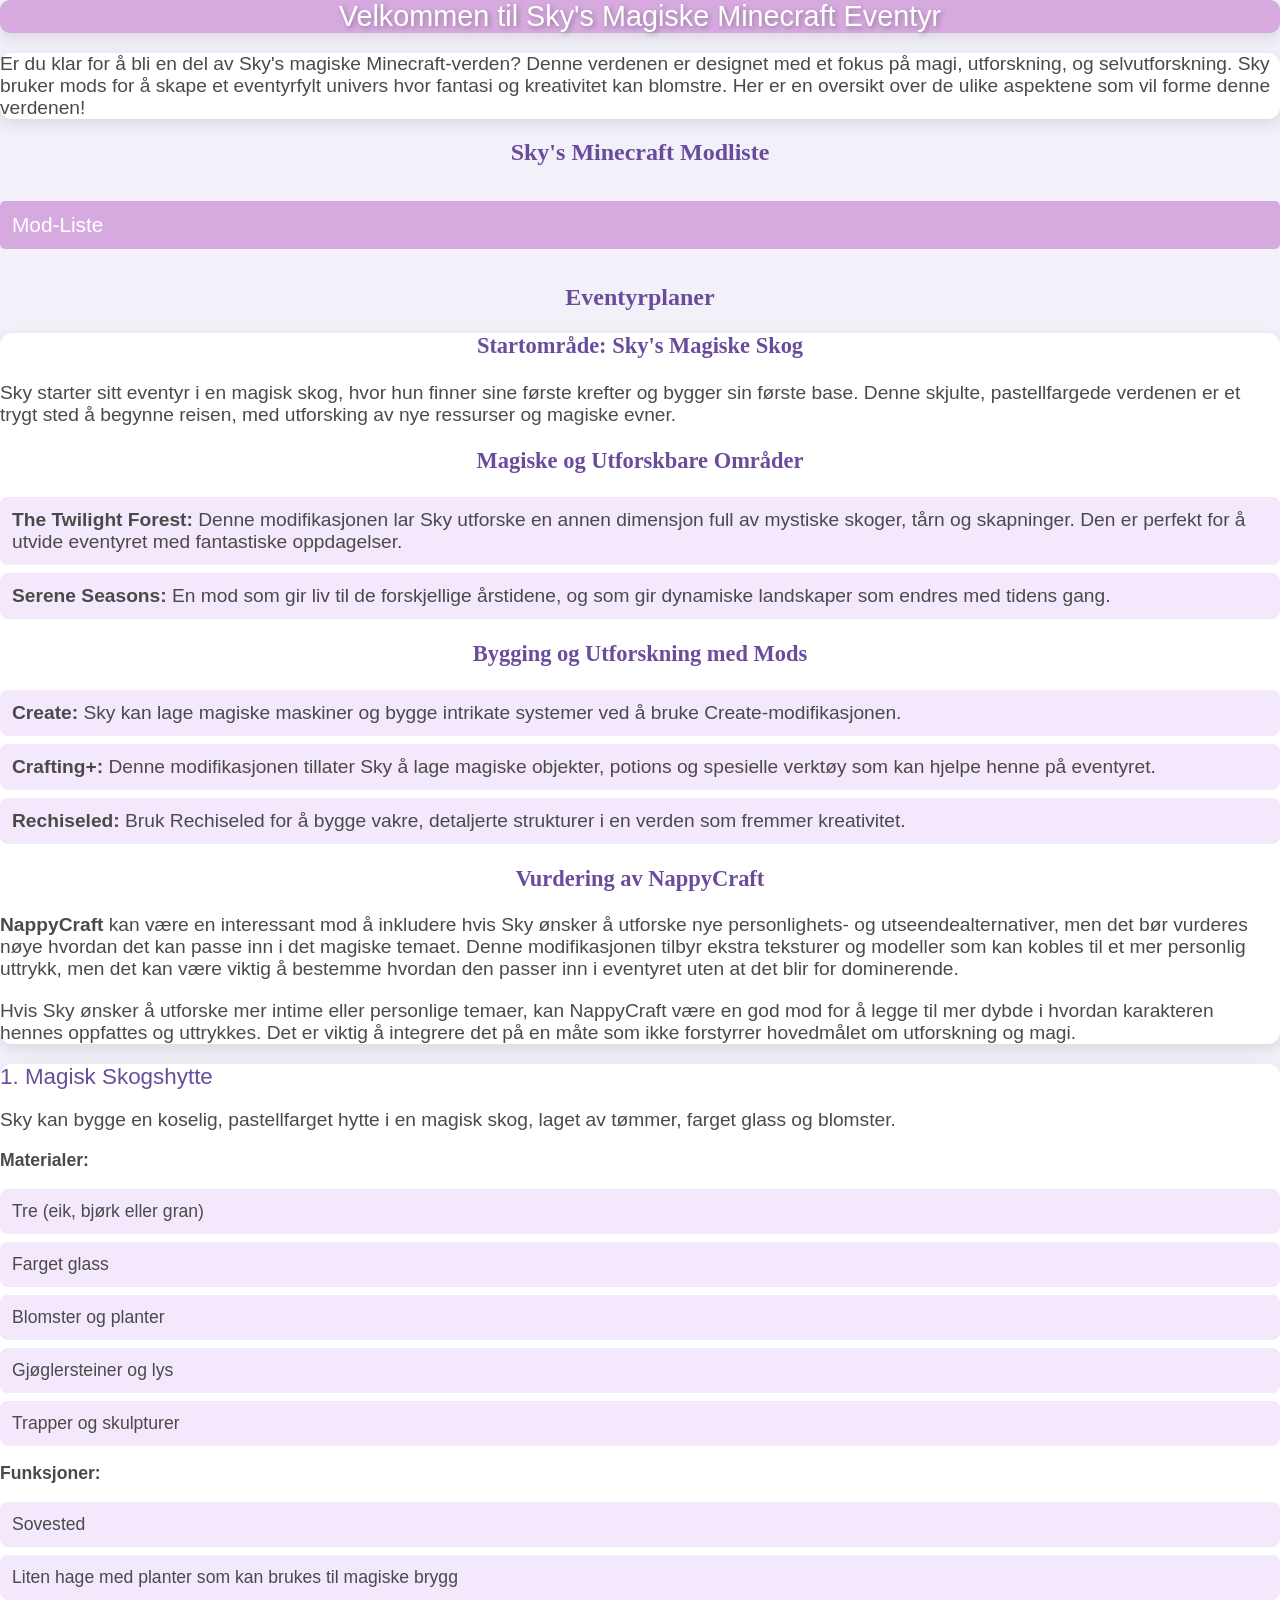
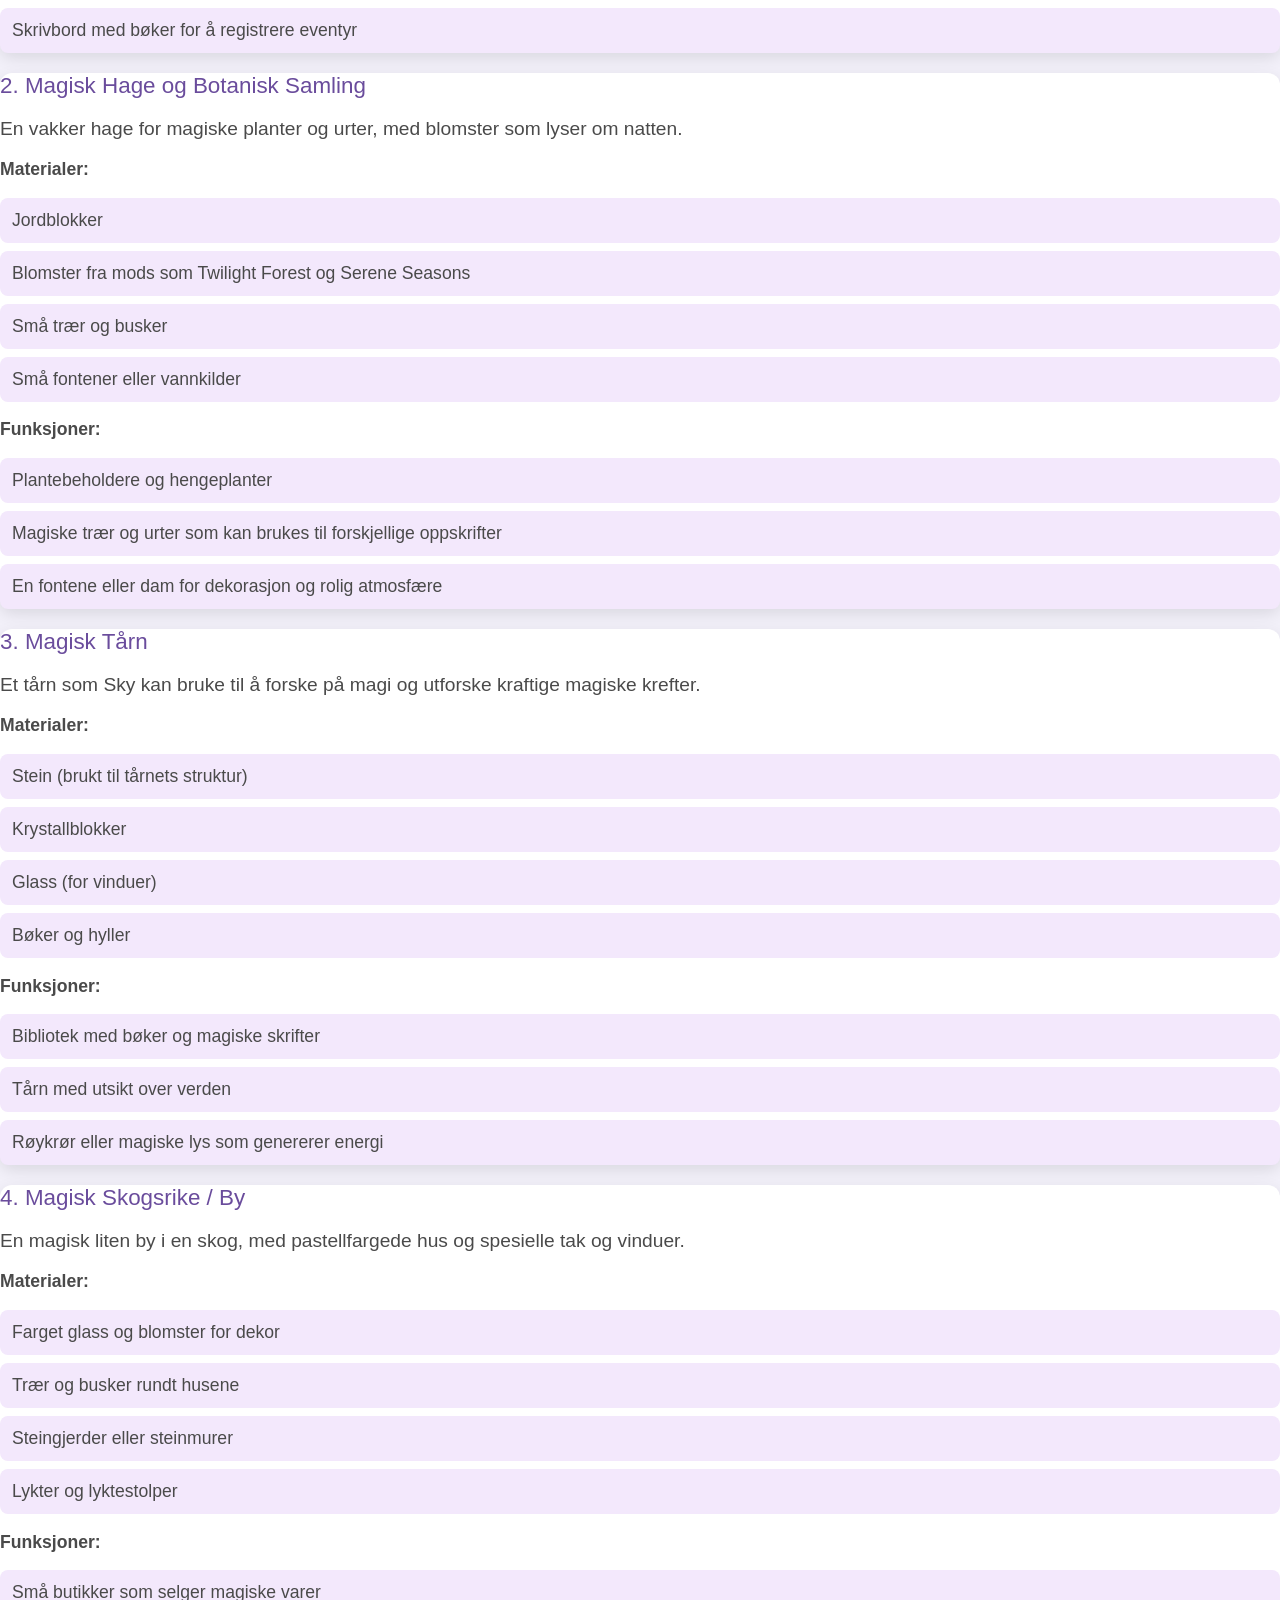
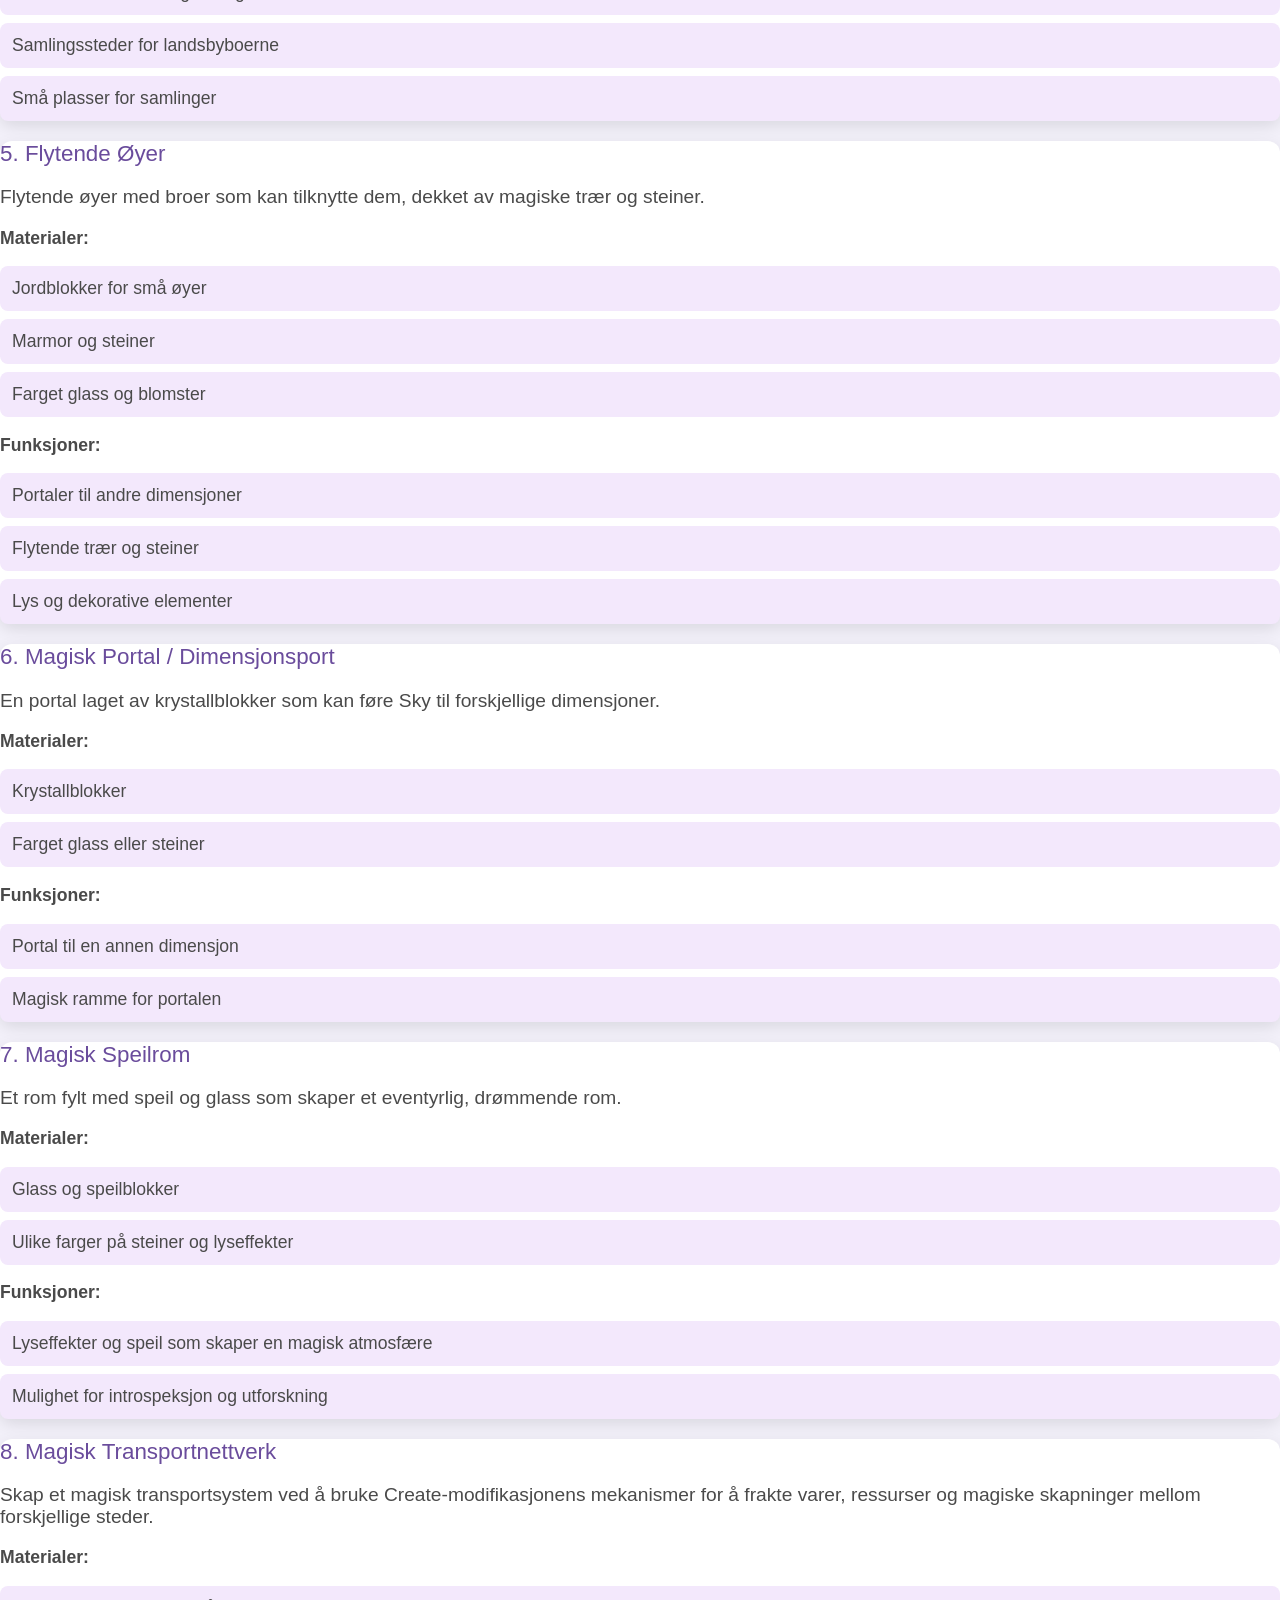
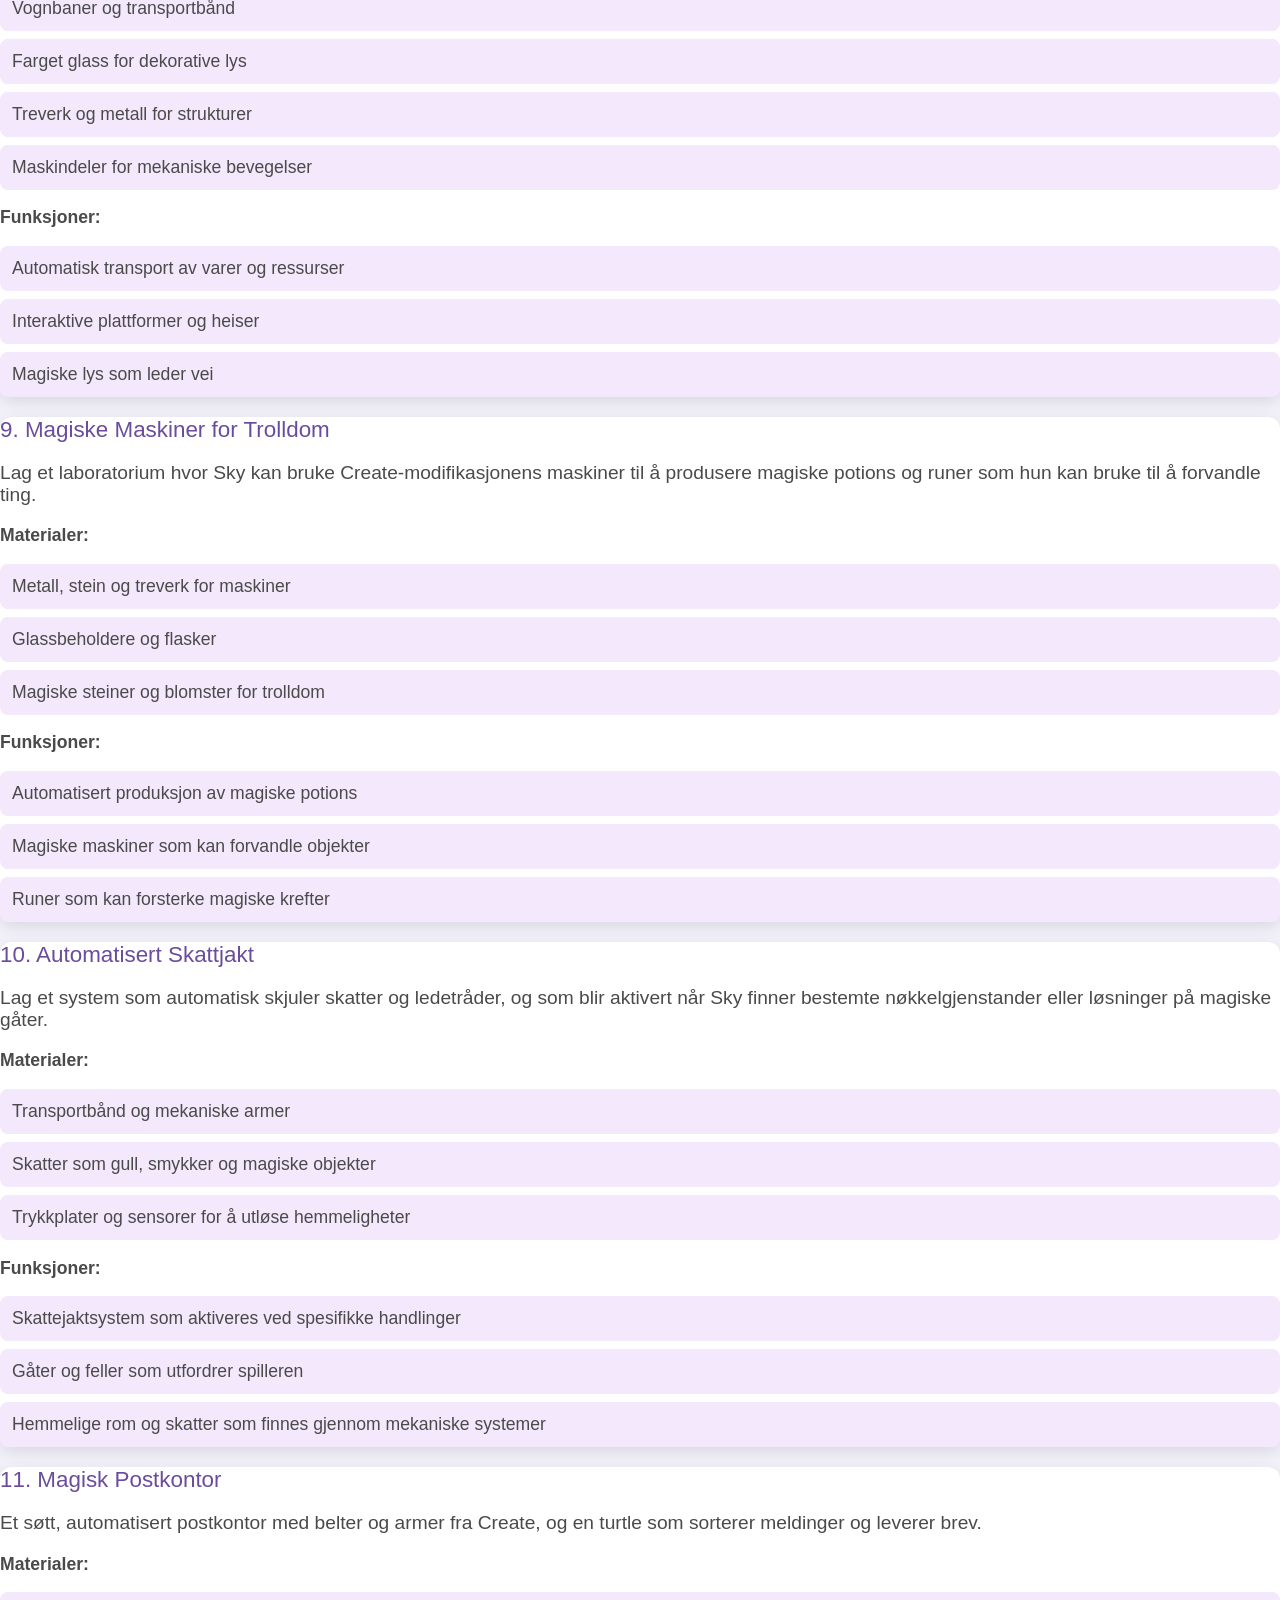
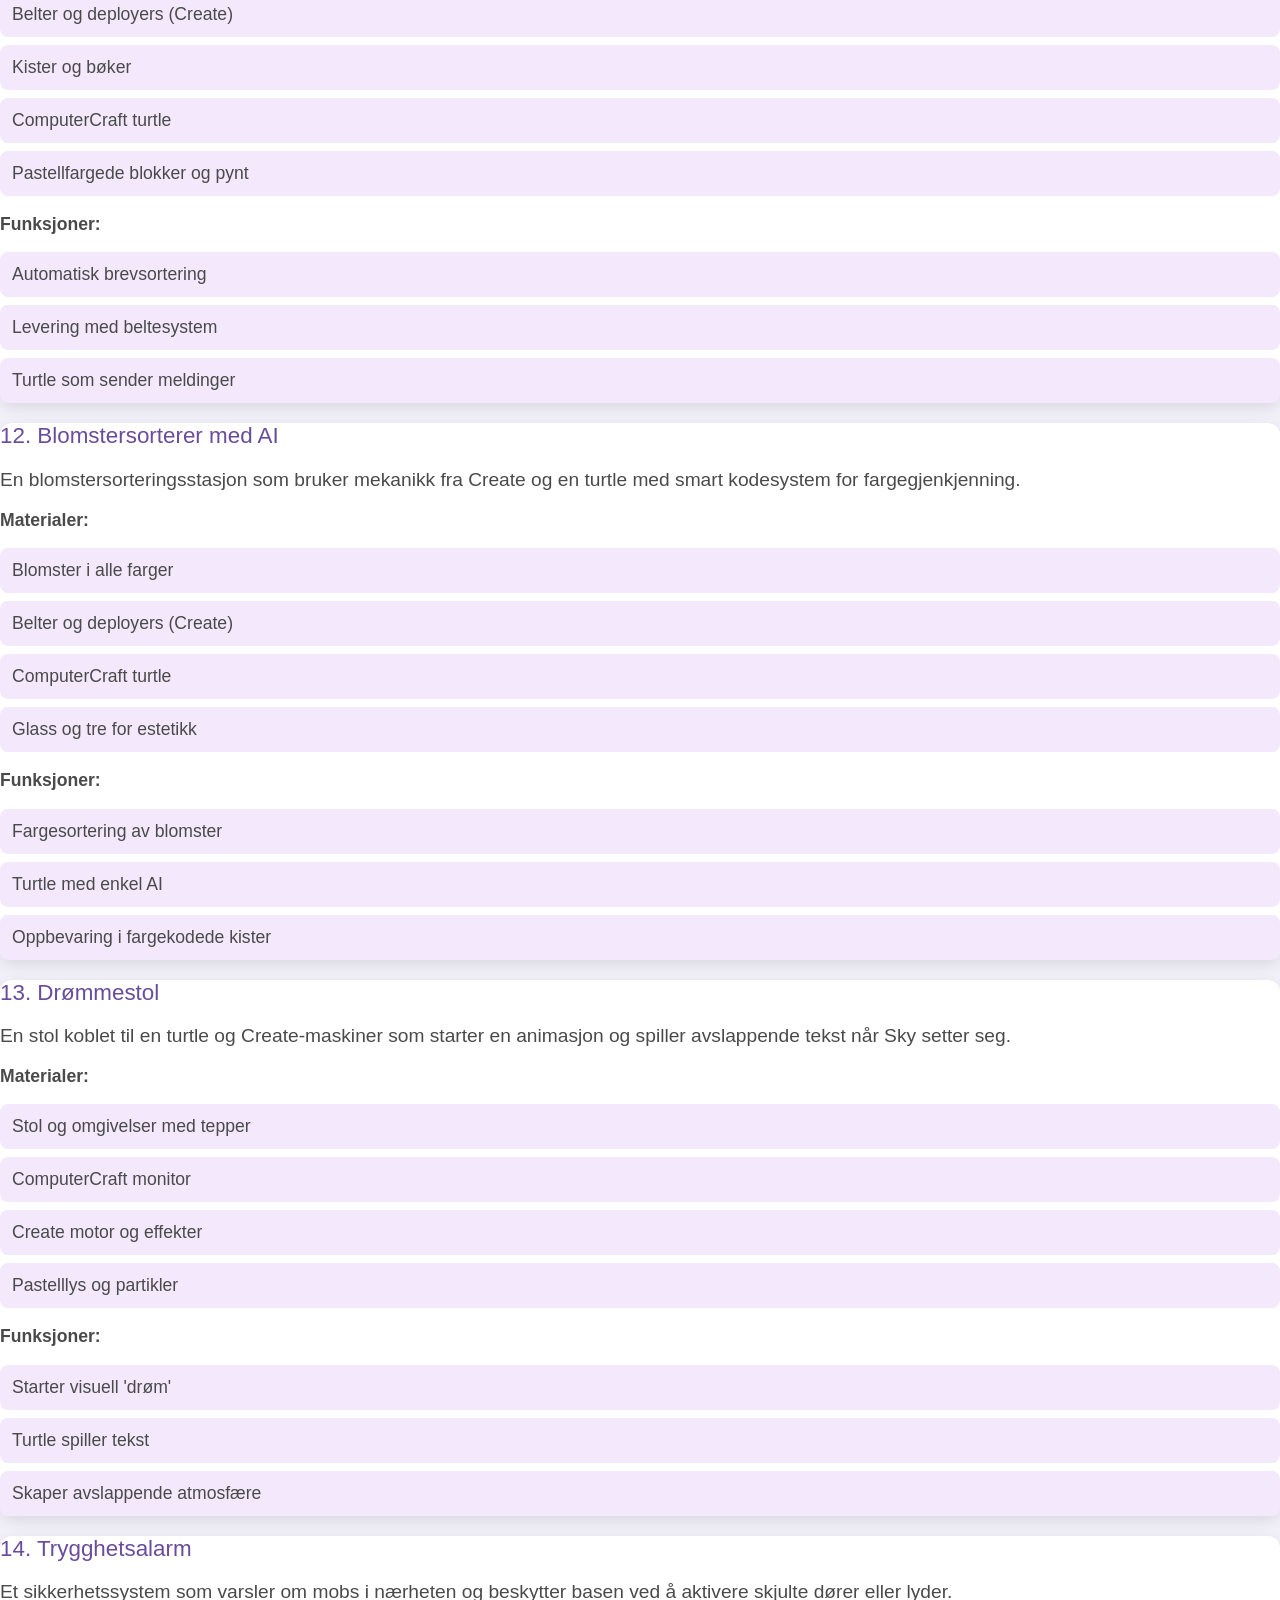
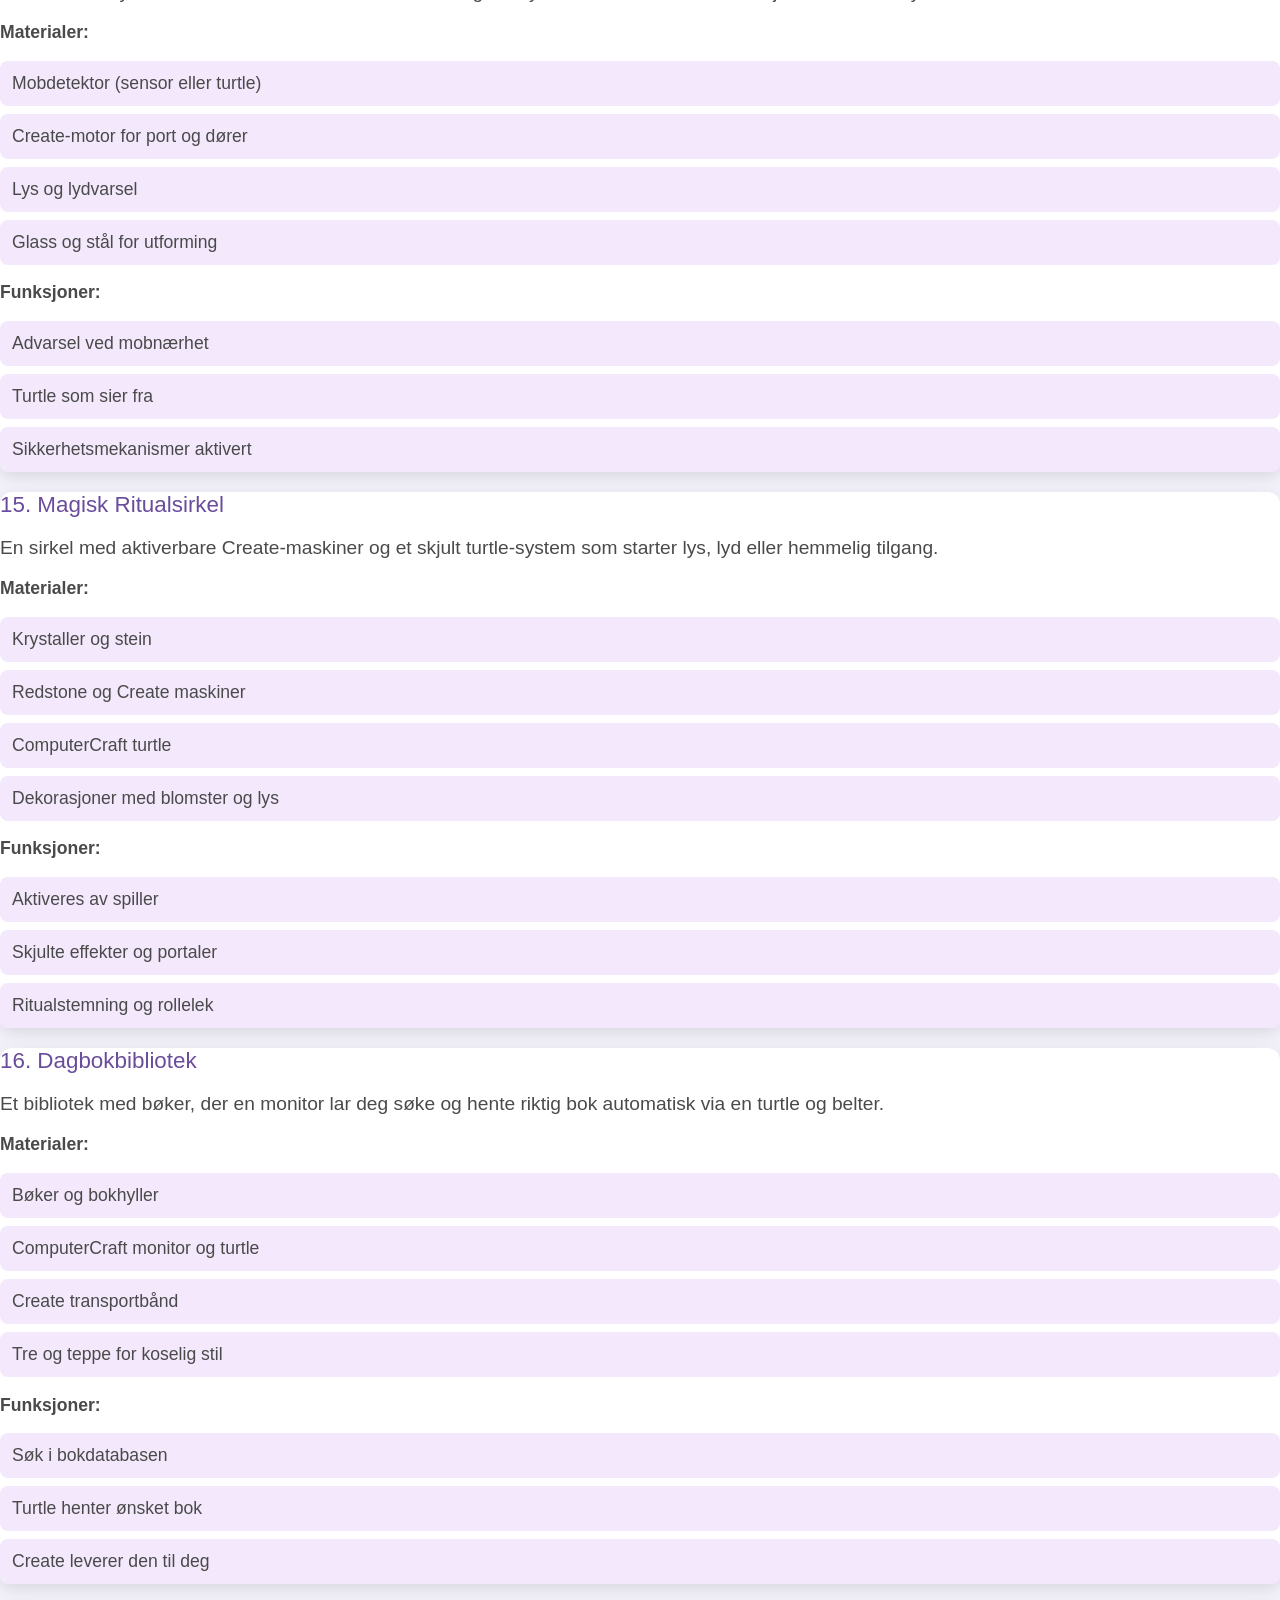
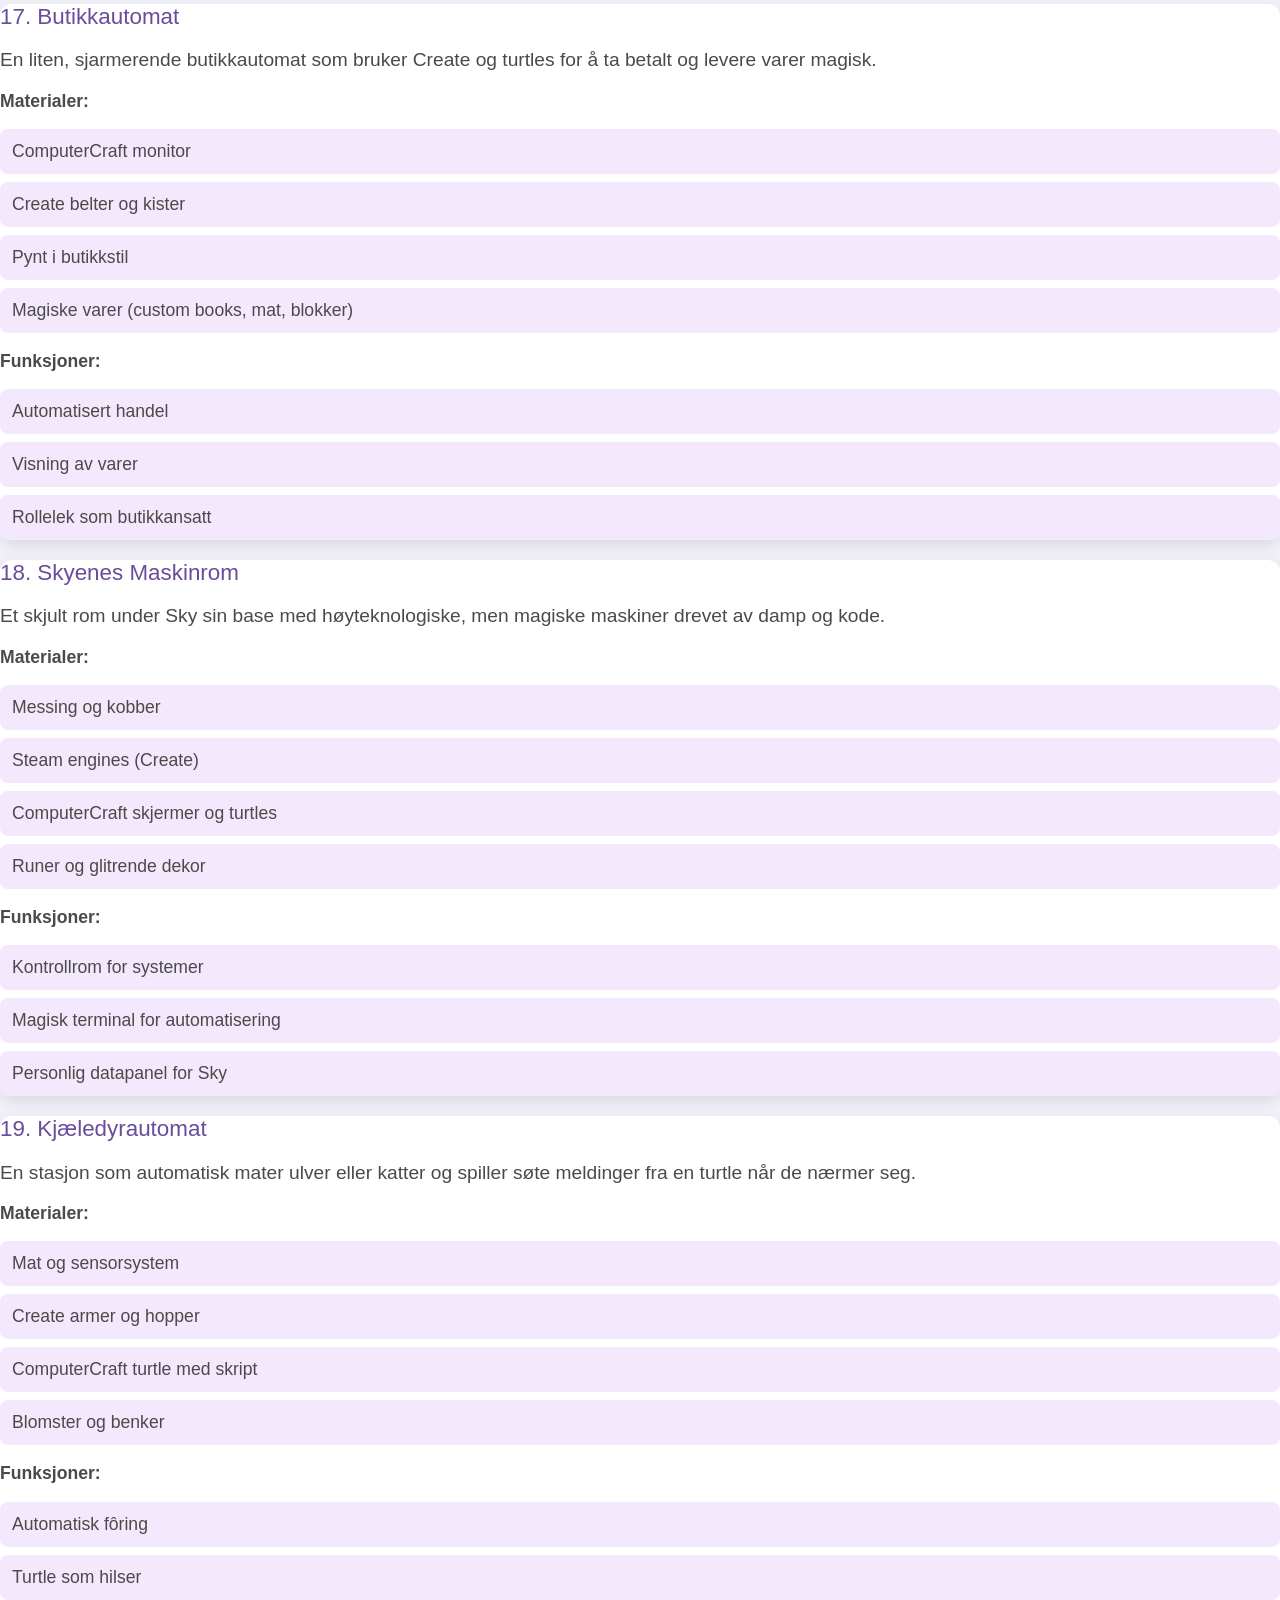
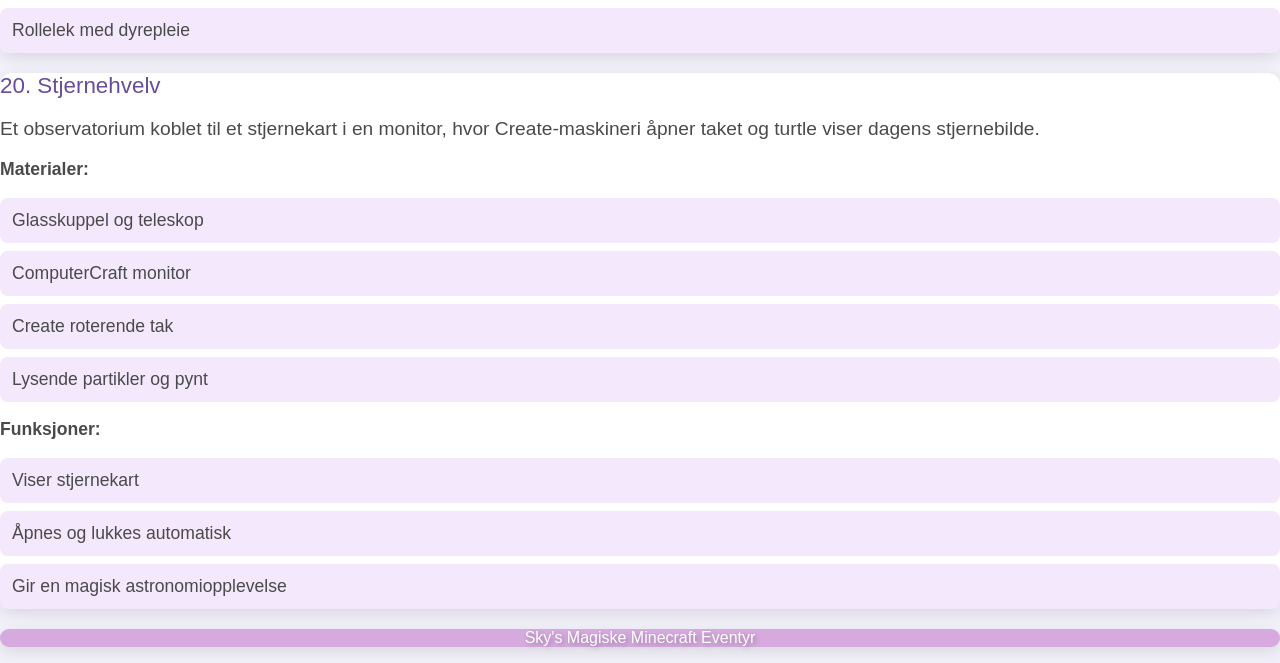
<file: index.html>
<!DOCTYPE html>
<html lang="no">
<head>
    <meta charset="UTF-8">
    <meta name="viewport" content="width=device-width, initial-scale=1.0">
    <title>Sky's Magiske Minecraft Eventyr</title>
    <link rel="stylesheet" type="text/css" href="styles.css">

    <link rel="icon" href="https://img.icons8.com/?size=100&id=42824&format=png&color=000000" type="image/png">
<body>
    <header>
        Velkommen til Sky's Magiske Minecraft Eventyr
    </header>

    <section class="story">
        <p>Er du klar for å bli en del av Sky's magiske Minecraft-verden? Denne verdenen er designet med et fokus på magi, utforskning, og selvutforskning. Sky bruker mods for å skape et eventyrfylt univers hvor fantasi og kreativitet kan blomstre. Her er en oversikt over de ulike aspektene som vil forme denne verdenen!</p>
    </section>

    <h2>Sky's Minecraft Modliste</h2>
    <button class="collapsible">Mod-Liste</button>
    <div class="content">
        <ul>
            <li>.connector</li>
            <li>Am I Up To Date?</li>
            <li>Ambiance</li>
            <li>AmbientSounds</li>
            <li>Amendments</li>
            <li>AppleSkin</li>
            <li>Architectury</li>
            <li>Athena</li>
            <li>Audiophile</li>
            <li>Blåhaj</li>
            <li>CC: Tweaked</li>
            <li>Caregiver</li>
            <li>Chipped</li>
            <li>Comforts</li>
            <li>Configuration</li>
            <li>Continuity</li>
            <li>Controllable</li>
            <li>Controlling</li>
            <li>CosmeticArmorReworked</li>
            <li>CosmeticArmours</li>
            <li>Crafting+</li>
            <li>Create</li>
            <li>Create Aquatic Ambitions</li>
            <li>Create: Copper and Zinc</li>
            <li>Create: Deep Dark</li>
            <li>Create: Easy Structures</li>
            <li>Create: Jetpack Curios</li>
            <li>Create: Trimmed</li>
            <li>Create: Ultimate Factory</li>
            <li>CreativeCore</li>
            <li>Cristel Lib</li>
            <li>Cubes Without Borders</li>
            <li>Curios API</li>
            <li>Customizable Player Models</li>
            <li>Dynamic FPS</li>
            <li>Dynamic Surroundings</li>
            <li>EMI</li>
            <li>EMI Loot</li>
            <li>EMI Ores</li>
            <li>EntityCulling</li>
            <li>Extra Mod Integrations</li>
            <li>Extreme Sound Muffler</li>
            <li>Ferrite Core</li>
            <li>Forgified Fabric API</li>
            <li>FramedBlocks</li>
            <li>Framework</li>
            <li>Freecam</li>
            <li>Fusion</li>
            <li>Fzzy Config</li>
            <li>GlitchCore</li>
            <li>ImmediatelyFast</li>
            <li>Iris</li>
            <li>Jade</li>
            <li>Jade Addons</li>
            <li>Just Enough Items</li>
            <li>Kotlin for Forge</li>
            <li>Lithium</li>
            <li>Lithostitched</li>
            <li>Macaw's Furniture</li>
            <li>Macaw's Lights and Lamps</li>
            <li>Matmos</li>
            <li>MidnightLib</li>
            <li>ModernFix</li>
            <li>Moonlight Lib</li>
            <li>Mouse Tweaks</li>
            <li>NappyCraft</li>
            <li>NotEnoughAnimations</li>
            <li>OreExcavation</li>
            <li>PaciCraft</li>
            <li>Particular</li>
            <li>Patchouli</li>
            <li>Rechiseled</li>
            <li>Rechiseled: Chipped</li>
            <li>Rechiseled: Create</li>
            <li>Reese's Sodium Options</li>
            <li>Reinforced Tools</li>
            <li>Resourceful Lib</li>
            <li>Searchables</li>
            <li>Selfexpression</li>
            <li>Selfexpression: Slim</li>
            <li>Serene Seasons</li>
            <li>Shorkie</li>
            <li>Sinytra Connector</li>
            <li>Sodium</li>
            <li>Sodium Dynamic Lights</li>
            <li>Sodium Extra</li>
            <li>Sodium Options API</li>
            <li>Sophisticated Backpacks</li>
            <li>Sophisticated Core</li>
            <li>Sound Physics Remastered</li>
            <li>SuperMartijn642's Config Library</li>
            <li>SuperMartijn642's Core Lib</li>
            <li>Supplemental Patches</li>
            <li>Supplementaries</li>
            <li>Supplementaries Squared</li>
            <li>Tectonic</li>
            <li>Terralith</li>
            <li>The Twilight Forest</li>
            <li>Tom's Simple Storage Mod</li>
            <li>Tool Trims</li>
            <li>What Am I Listening To?</li>
            <li>Wildfire's Female Gender Mod</li>
            <li>Xaero's Minimap</li>
            <li>Xaero's World Map</li>
            <li>more tools</li>
            <li>tctcore</li>
        </ul>
    </div>

    <h2>Eventyrplaner</h2>
    <section>
        <h3>Startområde: Sky's Magiske Skog</h3>
        <p>Sky starter sitt eventyr i en magisk skog, hvor hun finner sine første krefter og bygger sin første base. Denne skjulte, pastellfargede verdenen er et trygt sted å begynne reisen, med utforsking av nye ressurser og magiske evner.</p>

        <h3>Magiske og Utforskbare Områder</h3>
        <ul>
            <li><strong>The Twilight Forest:</strong> Denne modifikasjonen lar Sky utforske en annen dimensjon full av mystiske skoger, tårn og skapninger. Den er perfekt for å utvide eventyret med fantastiske oppdagelser.</li>
            <li><strong>Serene Seasons:</strong> En mod som gir liv til de forskjellige årstidene, og som gir dynamiske landskaper som endres med tidens gang.</li>
        </ul>

        <h3>Bygging og Utforskning med Mods</h3>
        <ul>
            <li><strong>Create:</strong> Sky kan lage magiske maskiner og bygge intrikate systemer ved å bruke Create-modifikasjonen.</li>
            <li><strong>Crafting+:</strong> Denne modifikasjonen tillater Sky å lage magiske objekter, potions og spesielle verktøy som kan hjelpe henne på eventyret.</li>
            <li><strong>Rechiseled:</strong> Bruk Rechiseled for å bygge vakre, detaljerte strukturer i en verden som fremmer kreativitet.</li>
        </ul>

        <h3>Vurdering av NappyCraft</h3>
        <p><strong>NappyCraft</strong> kan være en interessant mod å inkludere hvis Sky ønsker å utforske nye personlighets- og utseendealternativer, men det bør vurderes nøye hvordan det kan passe inn i det magiske temaet. Denne modifikasjonen tilbyr ekstra teksturer og modeller som kan kobles til et mer personlig uttrykk, men det kan være viktig å bestemme hvordan den passer inn i eventyret uten at det blir for dominerende.</p>
        <p>Hvis Sky ønsker å utforske mer intime eller personlige temaer, kan NappyCraft være en god mod for å legge til mer dybde i hvordan karakteren hennes oppfattes og uttrykkes. Det er viktig å integrere det på en måte som ikke forstyrrer hovedmålet om utforskning og magi.</p>
    </section>

    <!-- Legg til denne div-en for å vise eventyrplanene -->
    <div id="plans-container"></div>

    <footer>
        <p>Sky's Magiske Minecraft Eventyr</p>
    </footer>

    <script>
        // Funksjon for å hente JSON-data fra fil og generere HTML
        function generatePlansHTML() {
            fetch('https://skymj279.github.io/plans.json')
                .then(response => response.json())
                .then(plans => {
                    const container = document.getElementById('plans-container');
                    plans.forEach(plan => {
                        const planDiv = document.createElement('div');
                        planDiv.classList.add('plan');

                        planDiv.innerHTML = `
                            <div class="plan-title">${plan.title}</div>
                            <div class="plan-description">
                                <p>${plan.description}</p>
                                <div class="materials">
                                    <strong>Materialer:</strong>
                                    <ul>
                                        ${plan.materials.map(material => `<li>${material}</li>`).join('')}
                                    </ul>
                                </div>
                                <div class="functions">
                                    <strong>Funksjoner:</strong>
                                    <ul>
                                        ${plan.functions.map(func => `<li>${func}</li>`).join('')}
                                    </ul>
                                </div>
                            </div>
                        `;

                        container.appendChild(planDiv);
                    });
                })
                .catch(error => console.error('Feil ved henting av JSON:', error));
        }
                document.querySelectorAll('.collapsible').forEach(button => {
            button.addEventListener('click', () => {
                const content = button.nextElementSibling;
                if (content.style.display === 'block') {
                    content.style.display = 'none';
                } else {
                    content.style.display = 'block';
                }
            });
        });

        // Kall funksjonen for å generere HTML når siden lastes
        window.onload = generatePlansHTML;
    </script>
</body>
</html>
</file>
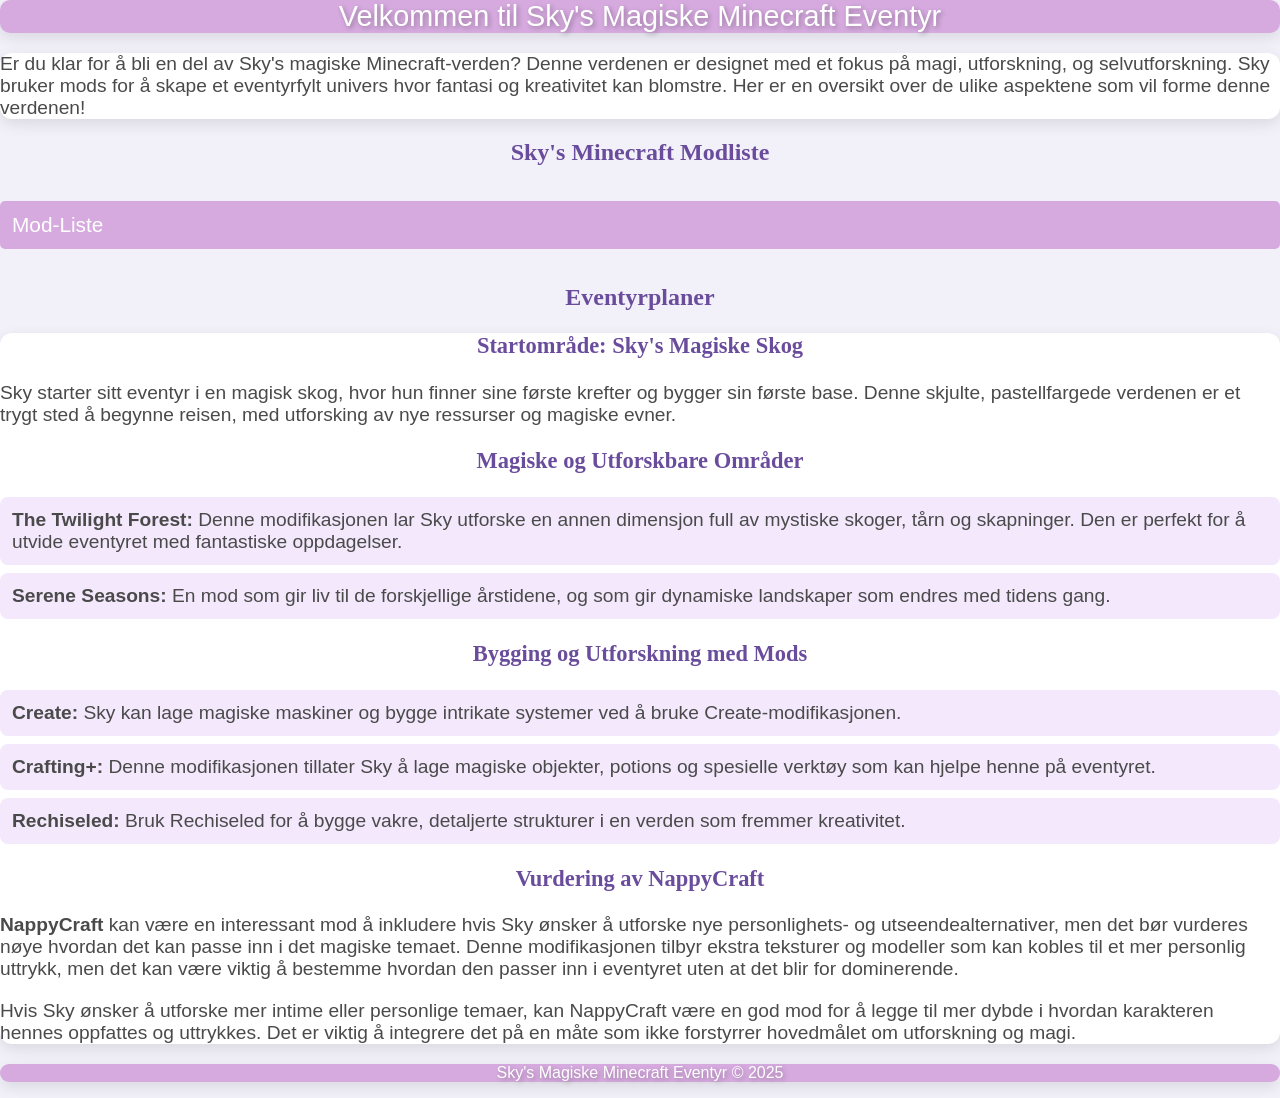
<file: skyModed.html>
<!DOCTYPE html>
<html lang="no">
<head>
    <meta charset="UTF-8">
    <meta name="viewport" content="width=device-width, initial-scale=1.0">
    <title>Sky's Magiske Minecraft Eventyr</title>
	<link rel="stylesheet" type="text/css" href="styles.css">
</head>
<body>
    <header>
        Velkommen til Sky's Magiske Minecraft Eventyr
    </header>

    <section class="story">
        <p>Er du klar for å bli en del av Sky's magiske Minecraft-verden? Denne verdenen er designet med et fokus på magi, utforskning, og selvutforskning. Sky bruker mods for å skape et eventyrfylt univers hvor fantasi og kreativitet kan blomstre. Her er en oversikt over de ulike aspektene som vil forme denne verdenen!</p>
    </section>

    <h2>Sky's Minecraft Modliste</h2>
    <button class="collapsible">Mod-Liste</button>
    <div class="content">
        <ul>
            <li>.connector</li>
            <li>Am I Up To Date?</li>
            <li>Ambiance</li>
            <li>AmbientSounds</li>
            <li>Amendments</li>
            <li>AppleSkin</li>
            <li>Architectury</li>
            <li>Athena</li>
            <li>Audiophile</li>
            <li>Blåhaj</li>
            <li>CC: Tweaked</li>
            <li>Caregiver</li>
            <li>Chipped</li>
            <li>Comforts</li>
            <li>Configuration</li>
            <li>Continuity</li>
            <li>Controllable</li>
            <li>Controlling</li>
            <li>CosmeticArmorReworked</li>
            <li>CosmeticArmours</li>
            <li>Crafting+</li>
            <li>Create</li>
            <li>Create Aquatic Ambitions</li>
            <li>Create: Copper and Zinc</li>
            <li>Create: Deep Dark</li>
            <li>Create: Easy Structures</li>
            <li>Create: Jetpack Curios</li>
            <li>Create: Trimmed</li>
            <li>Create: Ultimate Factory</li>
            <li>CreativeCore</li>
            <li>Cristel Lib</li>
            <li>Cubes Without Borders</li>
            <li>Curios API</li>
            <li>Customizable Player Models</li>
            <li>Dynamic FPS</li>
            <li>Dynamic Surroundings</li>
            <li>EMI</li>
            <li>EMI Loot</li>
            <li>EMI Ores</li>
            <li>EntityCulling</li>
            <li>Extra Mod Integrations</li>
            <li>Extreme Sound Muffler</li>
            <li>Ferrite Core</li>
            <li>Forgified Fabric API</li>
            <li>FramedBlocks</li>
            <li>Framework</li>
            <li>Freecam</li>
            <li>Fusion</li>
            <li>Fzzy Config</li>
            <li>GlitchCore</li>
            <li>ImmediatelyFast</li>
            <li>Iris</li>
            <li>Jade</li>
            <li>Jade Addons</li>
            <li>Just Enough Items</li>
            <li>Kotlin for Forge</li>
            <li>Lithium</li>
            <li>Lithostitched</li>
            <li>Macaw's Furniture</li>
            <li>Macaw's Lights and Lamps</li>
            <li>Matmos</li>
            <li>MidnightLib</li>
            <li>ModernFix</li>
            <li>Moonlight Lib</li>
            <li>Mouse Tweaks</li>
            <li>NappyCraft</li>
            <li>NotEnoughAnimations</li>
            <li>OreExcavation</li>
            <li>PaciCraft</li>
            <li>Particular</li>
            <li>Patchouli</li>
            <li>Rechiseled</li>
            <li>Rechiseled: Chipped</li>
            <li>Rechiseled: Create</li>
            <li>Reese's Sodium Options</li>
            <li>Reinforced Tools</li>
            <li>Resourceful Lib</li>
            <li>Searchables</li>
            <li>Selfexpression</li>
            <li>Selfexpression: Slim</li>
            <li>Serene Seasons</li>
            <li>Shorkie</li>
            <li>Sinytra Connector</li>
            <li>Sodium</li>
            <li>Sodium Dynamic Lights</li>
            <li>Sodium Extra</li>
            <li>Sodium Options API</li>
            <li>Sophisticated Backpacks</li>
            <li>Sophisticated Core</li>
            <li>Sound Physics Remastered</li>
            <li>SuperMartijn642's Config Library</li>
            <li>SuperMartijn642's Core Lib</li>
            <li>Supplemental Patches</li>
            <li>Supplementaries</li>
            <li>Supplementaries Squared</li>
            <li>Tectonic</li>
            <li>Terralith</li>
            <li>The Twilight Forest</li>
            <li>Tom's Simple Storage Mod</li>
            <li>Tool Trims</li>
            <li>What Am I Listening To?</li>
            <li>Wildfire's Female Gender Mod</li>
            <li>Xaero's Minimap</li>
            <li>Xaero's World Map</li>
            <li>more tools</li>
            <li>tctcore</li>
        </ul>
    </div>

    <h2>Eventyrplaner</h2>
    <section>
        <h3>Startområde: Sky's Magiske Skog</h3>
        <p>Sky starter sitt eventyr i en magisk skog, hvor hun finner sine første krefter og bygger sin første base. Denne skjulte, pastellfargede verdenen er et trygt sted å begynne reisen, med utforsking av nye ressurser og magiske evner.</p>

        <h3>Magiske og Utforskbare Områder</h3>
        <ul>
            <li><strong>The Twilight Forest:</strong> Denne modifikasjonen lar Sky utforske en annen dimensjon full av mystiske skoger, tårn og skapninger. Den er perfekt for å utvide eventyret med fantastiske oppdagelser.</li>
            <li><strong>Serene Seasons:</strong> En mod som gir liv til de forskjellige årstidene, og som gir dynamiske landskaper som endres med tidens gang.</li>
        </ul>

        <h3>Bygging og Utforskning med Mods</h3>
        <ul>
            <li><strong>Create:</strong> Sky kan lage magiske maskiner og bygge intrikate systemer ved å bruke Create-modifikasjonen.</li>
            <li><strong>Crafting+:</strong> Denne modifikasjonen tillater Sky å lage magiske objekter, potions og spesielle verktøy som kan hjelpe henne på eventyret.</li>
            <li><strong>Rechiseled:</strong> Bruk Rechiseled for å bygge vakre, detaljerte strukturer i en verden som fremmer kreativitet.</li>
        </ul>

        <h3>Vurdering av NappyCraft</h3>
        <p><strong>NappyCraft</strong> kan være en interessant mod å inkludere hvis Sky ønsker å utforske nye personlighets- og utseendealternativer, men det bør vurderes nøye hvordan det kan passe inn i det magiske temaet. Denne modifikasjonen tilbyr ekstra teksturer og modeller som kan kobles til et mer personlig uttrykk, men det kan være viktig å bestemme hvordan den passer inn i eventyret uten at det blir for dominerende.</p>
        <p>Hvis Sky ønsker å utforske mer intime eller personlige temaer, kan NappyCraft være en god mod for å legge til mer dybde i hvordan karakteren hennes oppfattes og uttrykkes. Det er viktig å integrere det på en måte som ikke forstyrrer hovedmålet om utforskning og magi.</p>
    </section>

    <footer>
        <p>Sky's Magiske Minecraft Eventyr &copy; 2025</p>
    </footer>

    <script>
        // Funksjon for å hente JSON-data fra fil og generere HTML
        function generatePlansHTML() {
            fetch('plans.json')
                .then(response => response.json())
                .then(plans => {
                    const container = document.getElementById('plans-container');
                    plans.forEach(plan => {
                        const planDiv = document.createElement('div');
                        planDiv.classList.add('plan');

                        planDiv.innerHTML = `
                            <div class="plan-title">${plan.title}</div>
                            <div class="plan-description">
                                <p>${plan.description}</p>
                                <div class="materials">
                                    <strong>Materialer:</strong>
                                    <ul>
                                        ${plan.materials.map(material => `<li>${material}</li>`).join('')}
                                    </ul>
                                </div>
                                <div class="functions">
                                    <strong>Funksjoner:</strong>
                                    <ul>
                                        ${plan.functions.map(func => `<li>${func}</li>`).join('')}
                                    </ul>
                                </div>
                            </div>
                        `;

                        container.appendChild(planDiv);
                    });
                })
                .catch(error => console.error('Feil ved henting av JSON:', error));
        }

        // Kall funksjonen for å generere HTML når siden lastes
        window.onload = generatePlansHTML;
    </script>
</body>
</html>
</file>
<file: styles.css>
body {
    font-family: 'Arial', sans-serif;
    background-color: #f2f0f9;
    color: #4a4a4a;
    margin: 0;
    padding: 0;
}

.container {
    max-width: 1000px;
    margin: 0 auto;
}

.container-wide {
    max-width: 1000px;
    margin: 0 auto;
}

header, footer {
    background: #d6aadf;
    color: white;
    text-align: center;
    font-size: 1.8rem;
    text-shadow: 2px 2px 5px rgba(0,0,0,0.3);
    border-radius: 10px;
    box-shadow: 0 5px 15px rgba(0, 0, 0, 0.1);
    margin: 0;
}

h1, h2, h3 {
    font-family: 'Georgia', serif;
    color: #6a4c9c;
    text-align: center;
}

section, .plan, .story {
    margin: 20px 0;
    background-color: #ffffff;
    border-radius: 12px;
    box-shadow: 0 5px 15px rgba(0, 0, 0, 0.1);
    font-size: 1.2rem;
}

ul {
    list-style-type: none;
    padding-left: 0;
}

li {
    background-color: #f3e8fc;
    margin: 8px 0;
    padding: 12px;
    border-radius: 8px;
    transition: background-color 0.3s;
}

li:hover {
    background-color: #e1c6f3;
}

button.collapsible {
    background-color: #d6aadf;
    color: white;
    cursor: pointer;
    padding: 12px;
    width: 100%;
    border: none;
    text-align: left;
    font-size: 1.3rem;
    border-radius: 5px;
    margin: 15px 0;
}

button.collapsible:hover {
    background-color: #b08bb1;
}

.content {
    display: none;
    background-color: #f3e8fc;
    border-radius: 8px;
    margin-bottom: 20px;
}

footer {
    font-size: 1rem;
}

.plan-title {
    font-size: 1.4rem;
    color: #6a4c9c;
    margin-bottom: 10px;
}

.materials, .functions {
    font-size: 1.1rem;
    margin-top: 10px;
}
</file>
